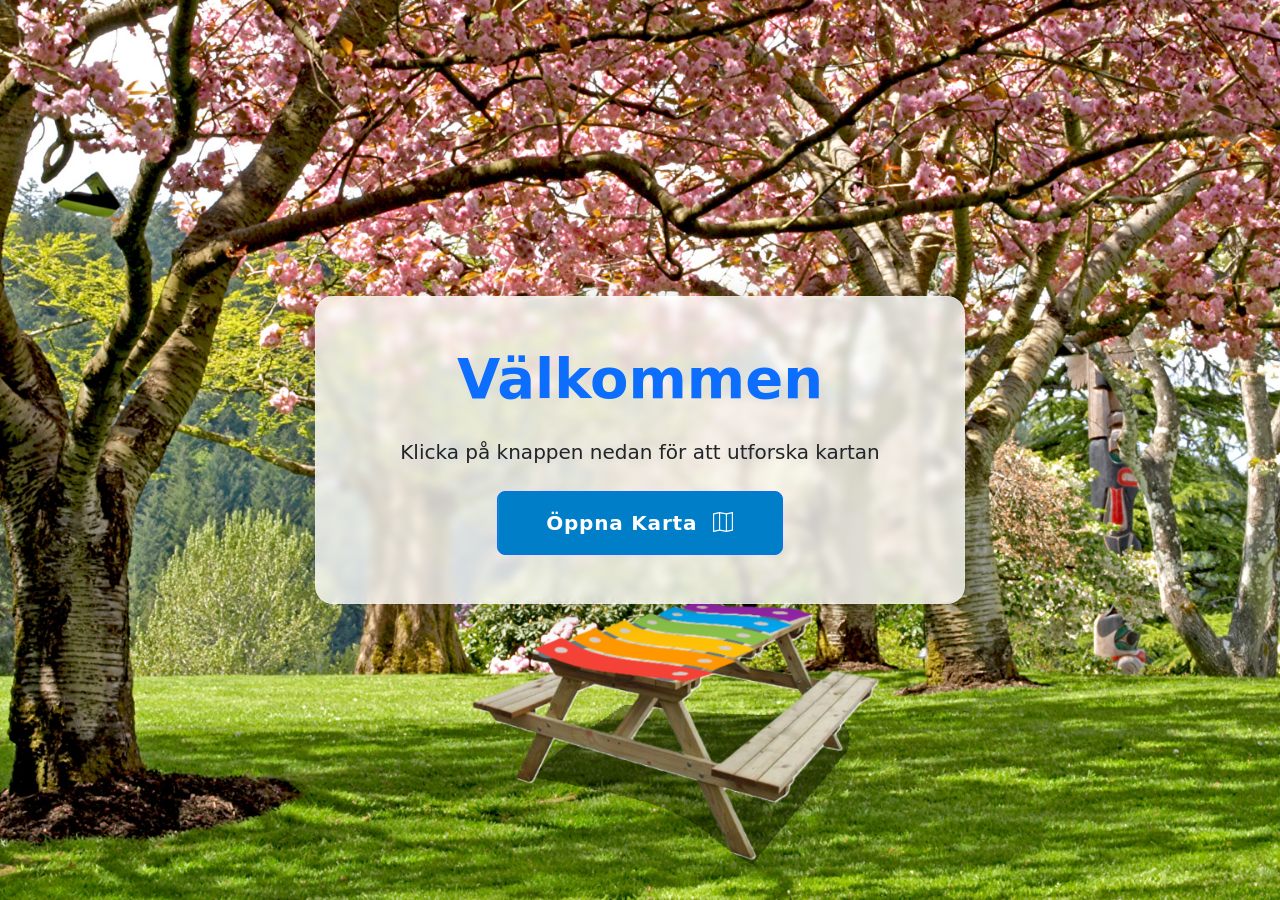
<file: index.html>
<!DOCTYPE html>
<html lang="sv">

<head>
    <meta charset="UTF-8">
    <meta name="viewport" content="width=device-width, initial-scale=1.0">
    <title>Startsida</title>
    <!-- Bootstrap CSS -->
    <link href="https://cdn.jsdelivr.net/npm/bootstrap@5.3.0/dist/css/bootstrap.min.css" rel="stylesheet">
    <!-- Egen CSS -->
    <link href="styleIndex.css" rel="stylesheet">
    <!-- Bootstrap Icons -->
    <link rel="stylesheet" href="https://cdn.jsdelivr.net/npm/bootstrap-icons@1.10.0/font/bootstrap-icons.css">
</head>

<body>
    <div class="container d-flex justify-content-center align-items-center min-vh-100">
        <div class="content-box text-center">
            <h1 class="mb-4 display-4 fw-bold text-primary">Välkommen</h1>
            <p class="lead mb-4 fs-5">Klicka på knappen nedan för att utforska kartan</p>

            <a href="karta.html" class="btn btn-primary btn-lg px-5 py-3 btn-custom">
                Öppna Karta <i class="ms-2 bi bi-map"></i>
            </a>
        </div>
    </div>

    <!-- Bootstrap JS Bundle with Popper -->
    <script src="https://cdn.jsdelivr.net/npm/bootstrap@5.3.0/dist/js/bootstrap.bundle.min.js"></script>
</body>

</html>
</file>
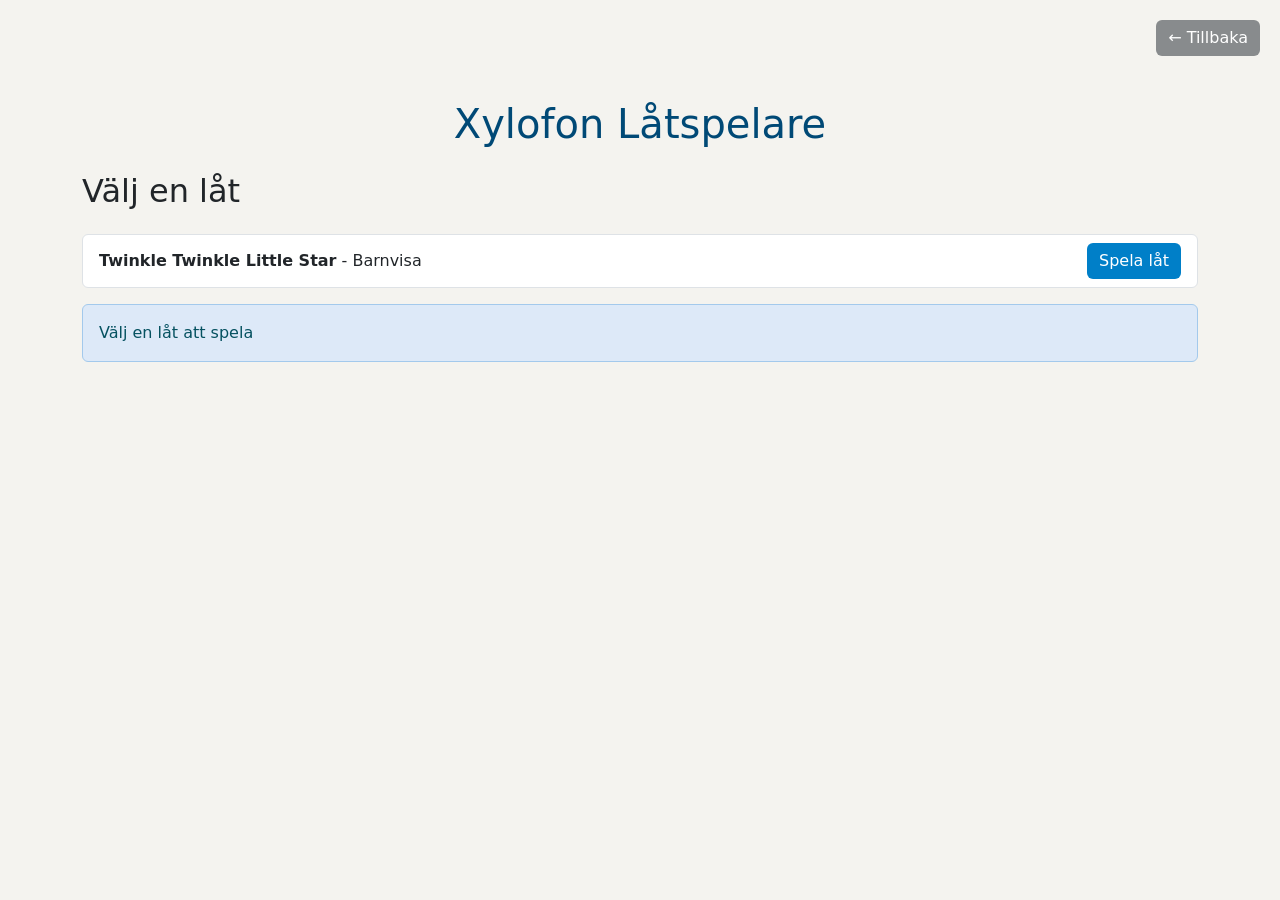
<file: latar.html>
<!DOCTYPE html>
<html lang="sv">

<head>
    <meta charset="UTF-8">
    <meta name="viewport" content="width=device-width, initial-scale=1.0">
    <title>Xylofon Låtspelare</title>
    <link href="https://cdn.jsdelivr.net/npm/bootstrap@5.3.0/dist/css/bootstrap.min.css" rel="stylesheet">
    <link href="styleLatar.css" rel="stylesheet">
</head>

<body>
    <div class="mb-4 btn-back">
        <a href="karta.html" class="btn btn-secondary">← Tillbaka</a>
    </div>
    <div class="container">


        <h1 class="mb-4">Xylofon Låtspelare</h1>
        <h2 class="mb-4">Välj en låt</h2>

        <div class="list-group">
            <div class="list-group-item song-item">
                <div class="d-flex justify-content-between align-items-center">
                    <div><strong>Twinkle Twinkle Little Star</strong> - Barnvisa</div>
                    <button class="btn btn-primary" onclick="playSong('twinkle')">Spela låt</button>
                </div>
            </div>
        </div>
        <div class="mt-3 alert alert-info" id="statusMessage">Välj en låt att spela</div>
    </div>

    <script src="scriptLatar.js"></script>
</body>

</html>
</file>
<file: styleIndex.css>
body {
    background-image: url('backgrund.png');
    background-size: cover;
    background-position: center;
    background-attachment: fixed;
    min-height: 100vh;
    margin: 0;
    font-family: system-ui, -apple-system, "Segoe UI", Roboto, "Helvetica Neue", Arial, sans-serif;
}


.content-box {
    background-color: rgba(255, 255, 255, 0.788);
    border-radius: 18px;
    padding: 3rem;
    box-shadow: 0 8px 32px rgba(0, 0, 0, 0.18);
    backdrop-filter: blur(4px);
    border: 1px solid rgba(255, 255, 255, 0.18);
    max-width: 650px;
    width: 90%;
    margin: 0 auto;
}

.btn-custom {
    transition: all 0.4s cubic-bezier(0.25, 0.8, 0.25, 1);
    font-weight: 600;
    letter-spacing: 0.8px;
    position: relative;
    overflow: hidden;
}

.btn-custom:hover {
    transform: translateY(-4px);
    box-shadow: 0 12px 24px rgba(0, 0, 0, 0.25);
}

.btn-custom::after {
    content: "";
    position: absolute;
    top: 0;
    left: 0;
    width: 100%;
    height: 100%;
    background: rgba(255, 255, 255, 0.2);
    transform: translateX(-100%);
    transition: transform 0.6s ease;
}

.btn-custom:hover::after {
    transform: translateX(0);
}

.text-primary {
    color: #007FC8;
}

.btn-primary {
    background-color: #007FC8;
}

.btn-primary:hover {
    background-color: #0067a3;
}

@keyframes fadeInUp {
    from {
        opacity: 0;
        transform: translateY(20px);
    }

    to {
        opacity: 1;
        transform: translateY(0);
    }
}

.content-box {
    animation: fadeInUp 0.8s ease-out forwards;
}

@media (max-width: 768px) {
    .content-box {
        padding: 2rem;
        border-radius: 14px;
    }

    h1.display-4 {
        font-size: 2.4rem;
    }

    .btn-custom {
        padding: 0.75rem 1.75rem;
        font-size: 1.15rem;
    }
}

@media (max-width: 480px) {
    .content-box {
        padding: 1.5rem;
        border-radius: 12px;
    }

    h1.display-4 {
        font-size: 2rem;
    }

    p.lead {
        font-size: 1.05rem;
    }

    .btn-custom {
        width: 100%;
    }
}
</file>
<file: styleLatar.css>
body {
    padding: 20px;
    background-color: #F4F3EF;
}

.btn {
    border: none;
}

h1 {
    color: #004976;
    text-align: center;
    margin-bottom: 30px !important;
}


.btn-secondary {
    margin-bottom: 20px;
    background-color: #888B8D;

}

.btn-secondary:hover {
    background-color: #6b6e70;
}

.btn-primary {
    background-color: #007FC8;
}

.btn-primary:hover {
    background-color: #0067a3;
}

.song-item {
    background-color: #ffffff;
}

.alert-info {
    background-color: #DDE9F8;
    border-color: #A3C9EC;
}

.btn-back {
    width: 100%;
    display: flex;
    justify-content: end;
}
</file>
